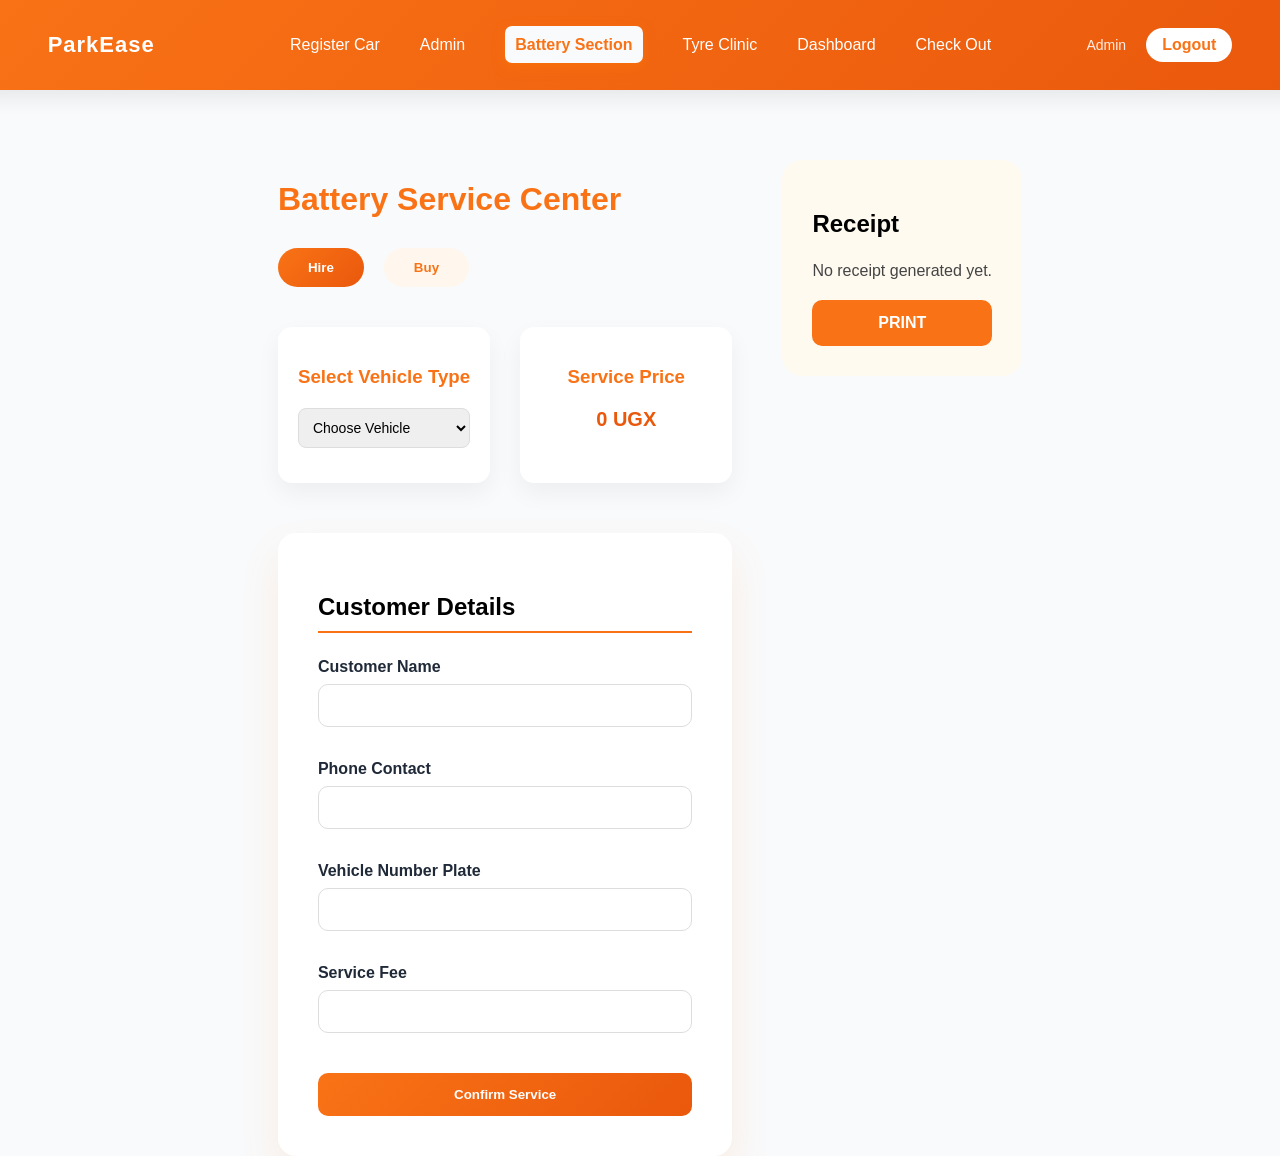
<file: batterySection.html>
<!DOCTYPE html>
<html lang="en">

<head>
    <meta charset="UTF-8">
    <meta name="viewport" content="width=device-width, initial-scale=1.0">
    <title>Battery Section</title>
    <link rel="stylesheet" href="css/styles.css">
</head>

<body class="battery1-page">
    <div class="nav-set">
        <nav class="navbar">

            <div class="logo">
                ParkEase
            </div>

            <ul class="nav-links">
                <li><a href="register.html">Register Car</a></li>

                <li><a href="reports.html">Admin</a></li>
                <li><a href="batterySection.html" class="battery-link">Battery Section</a></li>
                <li><a href="tyreClinic.html">Tyre Clinic</a></li>
                <li><a href="dashboard.html">Dashboard</a></li>
                <li><a href="signOut.html">Check Out</a></li>

            </ul>

            <div class="nav-right">
                <span class="user-role">Admin</span>
                <a href="index.html" class="logout-btn">Logout</a>
            </div>

        </nav>
        <div class="dashboard">
            <div class="battery-page">

                <h1>Battery Service Center</h1>

                <!-- HIRE / BUY SWITCH -->
                <div class="battery-tabs">
                    <button class="tab-btn active" onclick="switchTab('hire')">Hire</button>
                    <button class="tab-btn" onclick="switchTab('buy')">Buy</button>
                </div>

                <!-- VEHICLE + PRICE SELECTION -->
                <div class="battery-options">

                    <div class="option-card">
                        <h3>Select Vehicle Type</h3>
                        <select id="vehicleType" onchange="updatePrice()">
                            <option value="">Choose Vehicle</option>
                            <option value="car">Personal Car</option>
                            <option value="truck">Truck</option>
                            <option value="taxi">Taxi</option>
                            <option value="boda">Boda Boda</option>
                        </select>
                    </div>

                    <div class="option-card price-display">
                        <h3>Service Price</h3>
                        <p id="priceDisplay">0 UGX</p>
                    </div>

                </div>

                <!-- CUSTOMER DETAILS CARD -->
                <div class="battery-form-card">

                    <h2>Customer Details</h2>

                    <form id="batteryForm">

                        <label>Customer Name</label>
                        <input type="text">

                        <label>Phone Contact</label>
                        <input type="text">

                        <label>Vehicle Number Plate</label>
                        <input type="text">

                        <label>Service Fee</label>
                        <input type="text" id="finalFee" readonly>

                        <button type="submit">Confirm Service</button>

                    </form>

                </div>

            </div>
            <div class="receipt-section">
                <h2>Receipt</h2>
                <div id="receiptContent">
                    <p>No receipt generated yet.</p>
                </div>
                <div>
                    <button class="btn-submit">PRINT</button>
                </div>
            </div>
        </div>
    </div>
    <script src="javaScript/batterySection.js"></script>
</body>

</html>
</file>
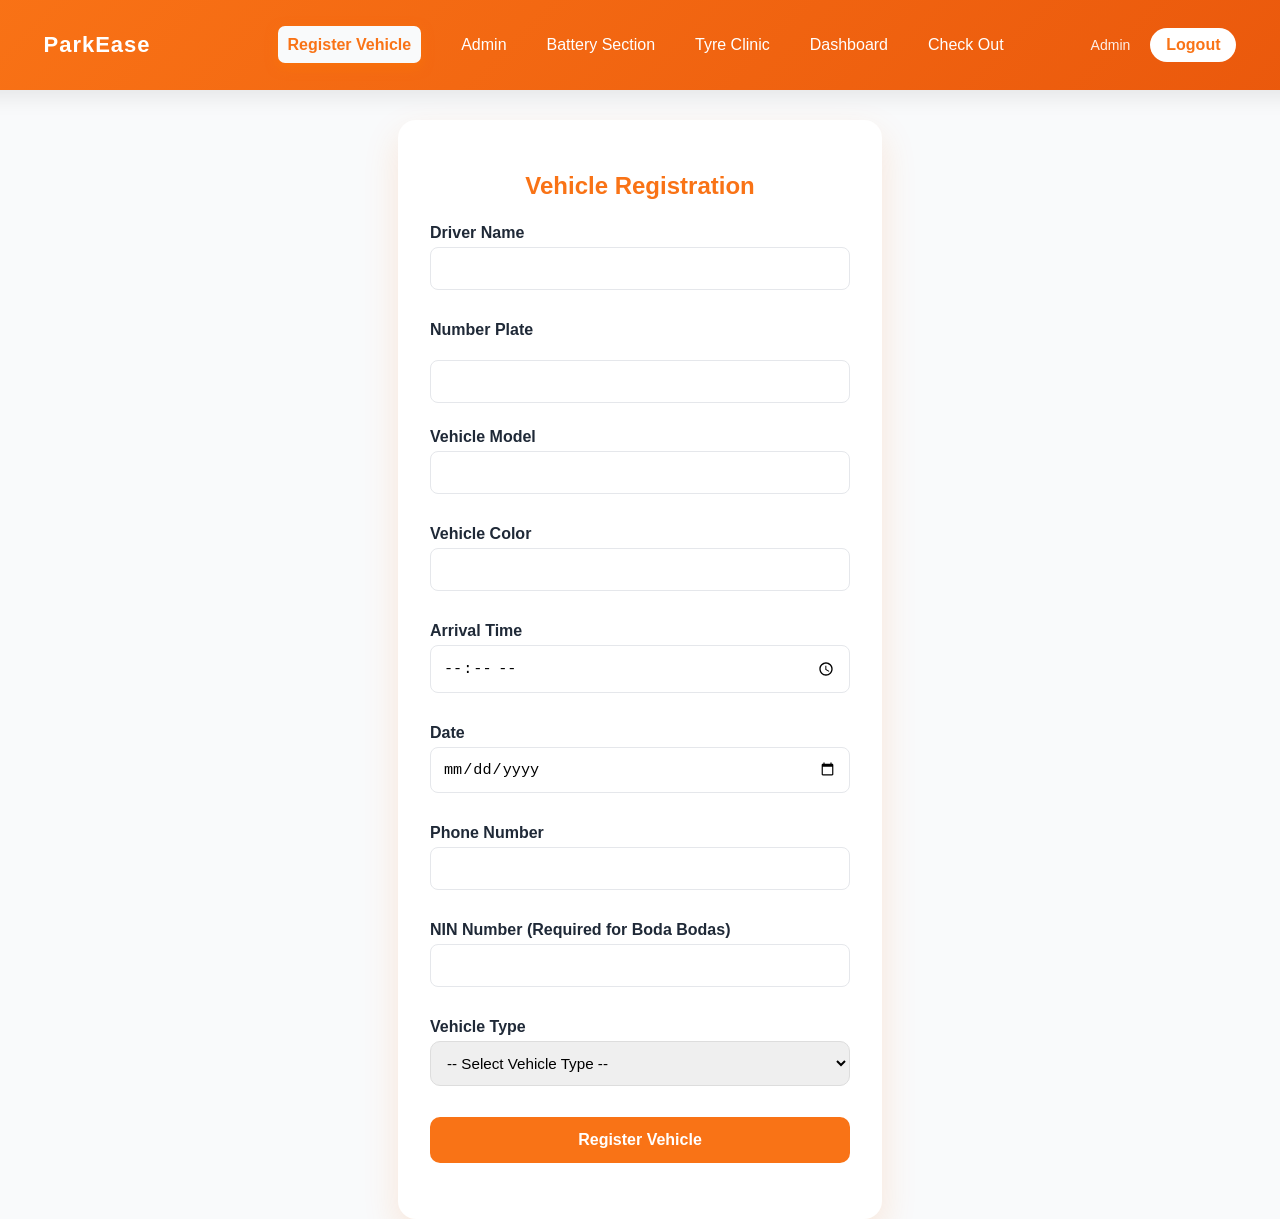
<file: register.html>
<!DOCTYPE html>
<html lang="en">

<head>
    <meta charset="UTF-8">
    <meta name="viewport" content="width=device-width, initial-scale=1.0">
    <title>Registration</title>
    <link rel="stylesheet" href="css/styles.css">
    <style>
        .error {
            color: red;
            border-bottom: 2px solid red;
            display: block !important;
        }
        .success {
            color: green;
            border-bottom: 2px solid green;
        }
    </style>
</head>

<body class="register-page">
    <div class="nav-set">
        <nav class="navbar">

            <div class="logo">
                ParkEase
            </div>

            <ul class="nav-links">
                <li><a href="register.html" class="register-link">Register Vehicle</a></li>

                <li><a href="reports.html">Admin</a></li>
                <li><a href="batterySection.html">Battery Section</a></li>
                <li><a href="tyreClinic.html">Tyre Clinic</a></li>
                <li><a href="dashboard.html">Dashboard</a></li>
                <li><a href="signOut.html">Check Out</a></li>

            </ul>

            <div class="nav-right">
                <span class="user-role">Admin</span>
                <a href="index.html" class="logout-btn">Logout</a>
            </div>

        </nav>
        <div class="form-card">
            <h2>Vehicle Registration</h2>

            <form id="registrationForm">
                <label for="driverName">Driver Name</label>
                <input type="text" id="driverName" name="driverName">
                <p id="message"></p>
                
                <div>
                <label for="numberPlate">Number Plate</label>
                <p id="message1"></p>
                <input type="text" id="numberPlate" name="numberPlate">
                </div>


                <label for="vehicleModel">Vehicle Model</label>
                <input type="text" id="vehicleModel" name="vehicleModel">
                <p id="message2"></p>

                <label for="vehicleColor">Vehicle Color</label>
                <input type="text" id="vehicleColor" name="vehicleColor">
                <p id="message3"></p>

                <label for="arrivalTime">Arrival Time</label>
                <input type="time" id="arrivalTime" name="arrivalTime">
                <p id="message4"></p>


                <label for="date">Date</label>
                <input type="date" id="date" name="date">
                <p id="message5"></p>


                <label for="phoneNumber">Phone Number</label>
                <input type="tel" id="phoneNumber" name="phoneNumber">
                <p id="message6"></p>


                <label for="ninNumber">NIN Number (Required for Boda Bodas)</label>
                <input type="text" id="ninNumber" name="ninNumber">
                <p id="message7"></p>


                <label for="vehicleType">Vehicle Type</label>
                <select id="vehicleType" name="vehicleType">
                    <option value="">-- Select Vehicle Type --</option>
                    <option value="Truck">Truck</option>
                    <option value="Personal Car">Personal Car</option>
                    <option value="Taxi">Taxi</option>
                    <option value="Coaster">Coaster</option>
                    <option value="Boda Boda">Boda Boda</option>
                </select>
                <p id="message8"></p>


                <button type="submit" class="btn-submit">Register Vehicle</button>
                <h2 id="message3"></h2>
            </form>
        </div>
    </div>
    <script src="javaScript/validation.js"></script>
</body>

</html>
</file>
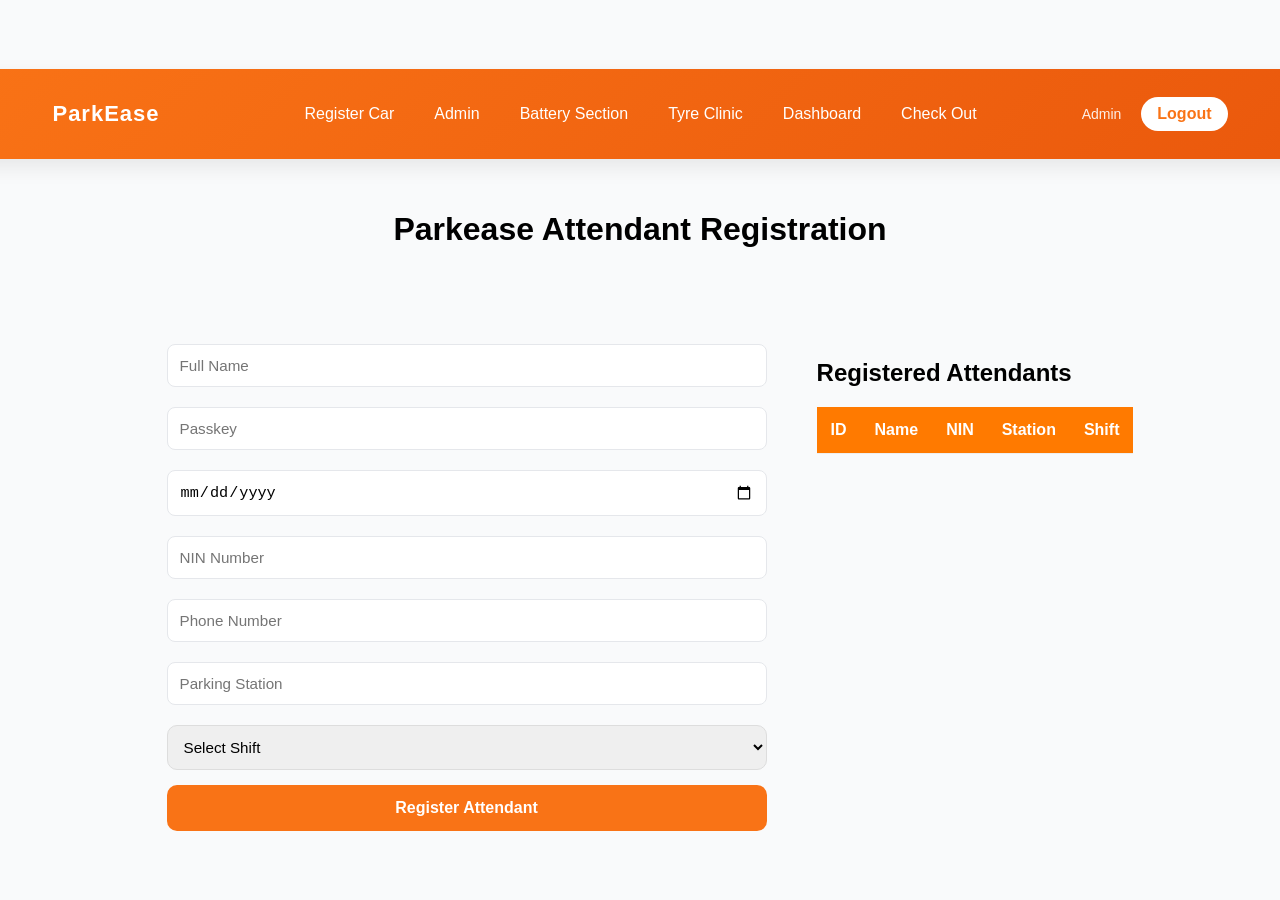
<file: registerUser.html>
<!DOCTYPE html>
<html lang="en">

<head>
    <meta charset="UTF-8">
    <meta name="viewport" content="width=device-width, initial-scale=1.0">
    <title>Register User</title>
    <link rel="stylesheet" href="css/styles.css">
</head>

<body>
    <div class="nav-set" >
        <nav class="navbar">

            <div class="logo">
                ParkEase
            </div>

            <ul class="nav-links">
                <li><a href="register.html">Register Car</a></li>

                <li><a href="reports.html" class="admin-link">Admin</a></li>
                <li><a href="batterySection.html">Battery Section</a></li>
                <li><a href="tyreClinic.html">Tyre Clinic</a></li>
                <li><a href="dashboard.html">Dashboard</a></li>
                <li><a href="signOut.html">Check Out</a></li>
            </ul>

            <div class="nav-right">
                <span class="user-role">Admin</span>
                <a href="index.html" class="logout-btn">Logout</a>
            </div>

        </nav>
        <h1>Parkease Attendant Registration</h1>
        <div class="dashboard">



            <form id="attendantForm">

                <input type="text" id="name" placeholder="Full Name">

                <input type="password" id="passkey" placeholder="Passkey">

                <input type="date" id="dob">

                <input type="text" id="nin" placeholder="NIN Number" >

                <input type="text" id="phone" placeholder="Phone Number">

                <input type="text" id="station" placeholder="Parking Station">

                <select id="shift">
                    <option value="">Select Shift</option>
                    <option>Day</option>
                    <option>Night</option>
                </select>

                <button type="submit" class="btn-submit">Register Attendant</button>

            </form>
            <div>
                <h2>Registered Attendants</h2>

                <table id="attendantsTable">

                    <thead>
                        <tr>
                            <th>ID</th>
                            <th>Name</th>
                            <th>NIN</th>
                            <th>Station</th>
                            <th>Shift</th>
                        </tr>
                    </thead>

                    <tbody></tbody>

                </table>
            </div>

        </div>
    </div>
    <script src="javaScript/registerUser.js"></script>
</body>

</html>
</file>
<file: css/styles.css>
body {
    background-color: #F9FAFB;
    display: flex;
    justify-content: center;
    align-items: center;
    min-height: 100vh;
    margin: 0;
    font-family: 'Poppins', sans-serif;
}


.form-card {
    background: #FFFFFF;
    padding: 2rem;
    border-radius: 18px;
    box-shadow: 0 15px 35px rgba(249, 115, 22, 0.15);
    width: 100%;
    max-width: 420px;
}


.form-card h2 {
    text-align: center;
    color: #f97316;
    margin-bottom: 1.5rem;
}

label {
    font-weight: 600;
    color: #1F2937;
    display: block;
    margin-top: 10px;
}



input,
select {
    width: 100%;
    padding: 12px;
    margin-top: 5px;
    margin-bottom: 15px;
    border: 1px solid #E5E7EB;
    border-radius: 8px;
    box-sizing: border-box;
    transition: all 0.3s ease;
    font-size: 0.95rem;
}


input:focus,
select:focus {
    outline: none;
    border-color: #F97316;
    box-shadow: 0 0 0 3px rgba(249, 115, 22, 0.2);
}


.btn-submit {
    width: 100%;
    padding: 14px;
    background-color: #F97316;
    color: #FFFFFF;
    border: none;
    border-radius: 10px;
    font-weight: 600;
    cursor: pointer;
    transition: all 0.3s ease;
    font-size: 1rem;
}


.btn-submit:hover {
    background-color: #EA580C;
    transform: translateY(-2px);
}




.dashboard {
    display: flex;
    gap: 50px;
    justify-content: center;
    align-items: flex-start;
    margin-top: 40px;
    padding-left:20px;
}



.receipt-section {
    background-color: #fffaf0;
    max-height: 500px;
    max-width: 400px;
    padding: 30px;
    border-radius: 20px;
}

#receiptContent {
    margin-top: 20px;
    line-height: 1.6;
    color: #444;
}

#receiptContent hr {
    margin: 20px 0;
    border: none;
    border-top: 1px dashed #f97316;
}



#receiptContent h3 {
    margin-top: 15px;
    padding: 12px;
    background-color: #f97316;
    color: white;
    border-radius: 8px;
    text-align: center;
}





.admin-dashboard {
    width: 100%;
    margin: 0 auto;
}

.admin-dashboard1 {
    padding-left: 20px;
    padding-right: 20px;
}

.admin-dashboard h1 {
    margin-bottom: 40px;
    color: #f97316;
}

/* Summary Cards */
.summary-cards {
    display: grid;
    grid-template-columns: repeat(4, 1fr);
    gap: 30px;
    margin-bottom: 50px;
}

.card {
    background: white;
    padding: 30px;
    border-radius: 16px;
    box-shadow: 0 15px 35px rgba(249, 115, 22, 0.08);
    text-align: center;
}

.card h3 {
    margin-bottom: 15px;
    font-size: 16px;
}

.card p {
    font-size: 22px;
    font-weight: bold;
    color: #f97316;
}

.card.grand {
    background: linear-gradient(135deg, #f97316, #ea580c);
    color: white;
}

.card.grand p {
    color: white;
}

/* Table Section */
.table-section {
    background: white;
    padding: 30px;
    border-radius: 16px;
    box-shadow: 0 15px 35px rgba(249, 115, 22, 0.08);
}

table {
    width: 100%;
    border-collapse: collapse;
    margin-top: 20px;
}

thead {
    background-color: #fff7ed;
}

th,
td {
    padding: 15px;
    text-align: center;
    border-bottom: 1px solid #eee;
}

tbody tr:hover {
    background-color: #fffaf0;
}

#vehicleTableBody {
    width: 100%;
    padding: 20px;
}

.nav-set {
    display: flex;
    flex-direction: column;
    align-items: center;
    justify-content: center;
    gap: 30px;
    width: 100%;
    flex-grow: 1;
}



/* ===== NAVBAR CONTAINER ===== */

.navbar {
    position: sticky;
    top: 0;
    z-index: 1000;

    display: flex;
    justify-content: space-around;
    align-items: center;
    width: 100%;
    /* min-width: auto; */
    margin: 0;

    padding: 20px 60px;

    background: linear-gradient(135deg, #f97316, #ea580c);
    box-shadow: 0 8px 20px rgba(0, 0, 0, 0.08);
}

/* ===== LOGO ===== */

.logo {
    font-size: 22px;
    font-weight: bold;
    color: white;
    letter-spacing: 1px;
}

/* ===== NAV LINKS ===== */

.nav-links {
    list-style: none;
    display: flex;
    gap: 40px;
}

.nav-links a {
    text-decoration: none;
    color: white;
    font-weight: 500;
    position: relative;
    padding: 5px 0;
    transition: 0.3s ease;
}

/* Underline animation */
.nav-links a::after {
    content: "";
    position: absolute;
    width: 0%;
    height: 2px;
    background: white;
    left: 0;
    bottom: -4px;
    transition: 0.3s ease;
}

.nav-links a:hover::after {
    width: 100%;
}

.nav-links a:hover {
    background-color: #F9FAFB;
    color: #f97316;
    padding: 10px;
    border-radius: 7px;
}
/* ===== RIGHT SIDE ===== */

.nav-right {
    display: flex;
    align-items: center;
    gap: 20px;
}

.user-role {
    color: white;
    font-size: 14px;
    opacity: 0.9;
}

/* Logout button */
.logout-btn {
    padding: 8px 16px;
    background-color: white;
    color: #f97316;
    border-radius: 20px;
    text-decoration: none;
    font-weight: 600;
    transition: 0.3s ease;
}

.logout-btn:hover {
    background-color: #fff7ed;
    transform: translateY(-2px);
}

/* ===== RESPONSIVE ===== */

@media (max-width: 900px) {
    .navbar {
        flex-direction: column;
        gap: 20px;
        padding: 20px;
    }

    .nav-links {
        gap: 20px;
        flex-wrap: wrap;
        justify-content: center;
    }
}


/* The Battery section  */

.battery-page {
    min-width: auto;
    margin: auto;
}

.battery-page h1 {
    color: #f97316;
    margin-bottom: 30px;
}

/* Tabs */
.battery-tabs {
    display: flex;
    gap: 20px;
    margin-bottom: 40px;
}

.tab-btn {
    padding: 12px 30px;
    border: none;
    border-radius: 30px;
    background-color: #fff7ed;
    color: #f97316;
    font-weight: bold;
    cursor: pointer;
    transition: 0.3s ease;
}

.tab-btn.active {
    background: linear-gradient(135deg, #f97316, #ea580c);
    color: white;
}

.tab-btn:hover {
    transform: translateY(-3px);
}

/* Options Layout */
.battery-options {
    display: grid;
    grid-template-columns: 1fr 1fr;
    gap: 30px;
    margin-bottom: 50px;
}

.option-card {
    background: white;
    padding: 30px;
    border-radius: 16px;
    box-shadow: 0 15px 35px rgba(249, 115, 22, 0.08);
}

.option-card h3 {
    margin-bottom: 20px;
}

select {
    width: 100%;
    padding: 12px;
    border-radius: 10px;
    border: 1px solid #ddd;
}

.price-display {
    text-align: center;
}

.price-display p {
    font-size: 28px;
    font-weight: bold;
    color: #f97316;
}

/* Customer Card */
.battery-form-card {
    background: white;
    padding: 40px;
    border-radius: 18px;
    box-shadow: 0 20px 40px rgba(249, 115, 22, 0.1);
}

.battery-form-card h2 {
    margin-bottom: 25px;
    border-bottom: 2px solid #f97316;
    padding-bottom: 10px;
}

.battery-form-card label {
    display: block;
    margin-top: 18px;
    font-weight: bold;
}

.battery-form-card input {
    width: 100%;
    padding: 12px;
    margin-top: 8px;
    border-radius: 10px;
    border: 1px solid #ddd;
}

.battery-form-card button {
    width: 100%;
    margin-top: 25px;
    padding: 14px;
    border: none;
    border-radius: 10px;
    background: linear-gradient(135deg, #f97316, #ea580c);
    color: white;
    font-weight: bold;
    cursor: pointer;
    transition: 0.3s ease;
}

.battery-form-card button:hover {
    transform: translateY(-3px);
}


/* Style for the navigation links  */
.register-page .register-link,
.dashboard-page .dashboard-link,
.signOut-page .signOut-link,
.tyres-page .tyres-link,
.parking-page .parking-link,
.battery1-page .battery-link,
.admin-page .admin-link {
    background-color: #F9FAFB;
    color: #f97316;
    padding: 10px;
    border-radius: 7px;
    font-weight: bold;
    box-shadow: 0 4px 12px rgba(255, 122, 0, 0.5);
}


/* The tyre services  */

.tyre-left {
    flex: 3;
}

.tyre-left h2 {
    color: #f97316;
    margin-bottom: 30px;
}

/* OPTION GRID */
.tyre-options {
    display: grid;
    grid-template-columns: repeat(2, 1fr);
    gap: 25px;
    margin-bottom: 40px;
}

/* OPTION CARD */
.option-card {
    background: white;
    padding: 20px;
    border-radius: 14px;
    box-shadow: 0 10px 25px rgba(0,0,0,0.05);
    transition: 0.3s ease;
}

.option-card h3 {
    margin-bottom: 15px;
    color: #F97316;
}

.option-card select {
    width: 100%;
    padding: 10px;
    border-radius: 8px;
    border: 1px solid #ddd;
    font-size: 14px;
}

.option-card:hover {
    transform: translateY(-5px);
    box-shadow: 0 15px 30px rgba(249,115,22,0.2);
}

/* PRICE DISPLAY */
.price-display p {
    font-size: 20px;
    font-weight: 600;
    color: #EA580C;
}

/* CUSTOMER FORM CARD */
.tyre-form-card {
    background: white;
    padding: 30px;
    border-radius: 18px;
    box-shadow: 0 15px 35px rgba(0,0,0,0.05);
}

.tyre-form-card h2 {
    margin-bottom: 20px;
    color: #f97316;
}

.tyre-form-card label {
    display: block;
    margin-top: 15px;
    font-size: 14px;
}

.tyre-form-card input {
    width: 100%;
    padding: 10px;
    margin-top: 5px;
    border-radius: 8px;
    border: 1px solid #ddd;
}

.tyre-form-card button {
    margin-top: 25px;
    width: 100%;
    padding: 12px;
    border-radius: 10px;
    border: none;
    background-color: #F97316;
    color: white;
    font-weight: 600;
    cursor: pointer;
    transition: 0.3s ease;
}

.tyre-form-card button:hover {
    background-color: #EA580C;
}

/* RECEIPT PANEL */
.receipt-panel {
    flex: 1.3;
    background: white;
    padding: 30px;
    border-radius: 18px;
    box-shadow: 0 20px 40px rgba(0,0,0,0.08);
    height: fit-content;
    position: sticky;
    top: 30px;
}

.receipt-panel h3 {
    color: #EA580C;
    margin-bottom: 20px;
}

.receipt-panel hr {
    margin: 20px 0;
    border: none;
    border-top: 1px solid #eee;
}

.print-btn {
    width: 100%;
    padding: 12px;
    border-radius: 10px;
    border: none;
    background-color: #F97316;
    color: white;
    font-weight: 600;
    cursor: pointer;
    margin-top: 20px;
    transition: 0.3s ease;
}

.print-btn:hover {
    background-color: #EA580C;
}





.dashboard-container {
    width: 100%;
    padding-left: 20px;
    padding-right: 20px;
}

.stats {
    display: flex;
    justify-content: space-around;
    gap: 20px;
    padding-bottom: 20px;
}

.card {
    background: #ffffff;
    padding: 25px;
    border-radius: 12px;
    box-shadow: 0 6px 18px rgba(0,0,0,0.08);
    transition: 0.3s;
    flex-grow: 1;
}

.card:hover {
    transform: translateY(-5px);
}

.card h3 {
    margin: 0;
    font-size: 14px;
    color: gray;
}

.card p {
    font-size: 28px;
    font-weight: bold;
    margin: 10px 0 0;
    color: #ff7a00;
}

/* ============================= */
/* QUICK ACTIONS */
/* ============================= */

.quick-actions {
    display: flex;
    gap: 15px;
    margin-bottom: 30px;
}

.btn {
    padding: 12px 20px;
    border-radius: 8px;
    border: none;
    cursor: pointer;
    font-weight: bold;
    transition: 0.3s;
}

.btn-primary {
    background: #ff7a00;
    color: #ffffff;
}

.btn-primary:hover {
    background: #e56700;
}

.btn-outline {
    background: transparent;
    border: 2px solid #ff7a00;
    color: #ff7a00;
}

.btn-outline:hover {
    background: #ff7a00;
    color: #ffffff;
}

/* ============================= */
/* TABLE */
/* ============================= */

.table-container {
    background: #ffffff;
    padding: 20px;
    border-radius: 12px;
    box-shadow: 0 6px 18px rgba(0,0,0,0.08);
}

table {
    width: 100%;
    border-collapse: collapse;
}

thead {
    background: #ff7a00;
    color: #ffffff;
}

th, td {
    padding: 14px;
    text-align: left;
}

tbody tr {
    border-bottom: 1px solid #eee;
}

tbody tr:hover {
    background: #fff4e6;
}

.status-active {
    color: green;
    font-weight: bold;
}

.status-out {
    color: red;
    font-weight: bold;
}









/* ============================= */
/* TOP DASHBOARD BAR */
/* ============================= */

.dashboard-top {
    display: flex;
    justify-content: flex-end;
    margin-bottom: 20px;
}

/* ============================= */
/* SEARCH INPUT */
/* ============================= */

.search-wrapper {
    position: relative;
}

.dashboard-search {
    width: 260px;
    padding: 12px 18px;
    border-radius: 30px;
    border: 2px solid transparent;
    background: #ffffff;
    font-size: 14px;
    box-shadow: 0 6px 16px rgba(0,0,0,0.06);
    transition: all 0.3s ease;
}

/* Focus effect */
.dashboard-search:focus {
    outline: none;
    border: 2px solid #ff7a00;
    box-shadow: 0 0 0 4px rgba(255,122,0,0.15);
}

/* Subtle hover */
.dashboard-search:hover {
    box-shadow: 0 8px 20px rgba(0,0,0,0.08);
}

.registerUser {
    display: flex;
    flex-direction: row;
    justify-content: space-between;
}

/* The register User page  */

/* Parkease Attendant Dashboard Components */

body .register-user {
    background-color: #F9FAFB;
    display: flex;
    justify-content: center;
    align-items: center;
    min-height: 100vh;
    margin: 0;
    font-family: 'Poppins', sans-serif;
    padding: 100px;
}

#attendantForm {
    max-width: 600px;
}

#registrationForm p {
    padding-top: 0px;
}
</file>
